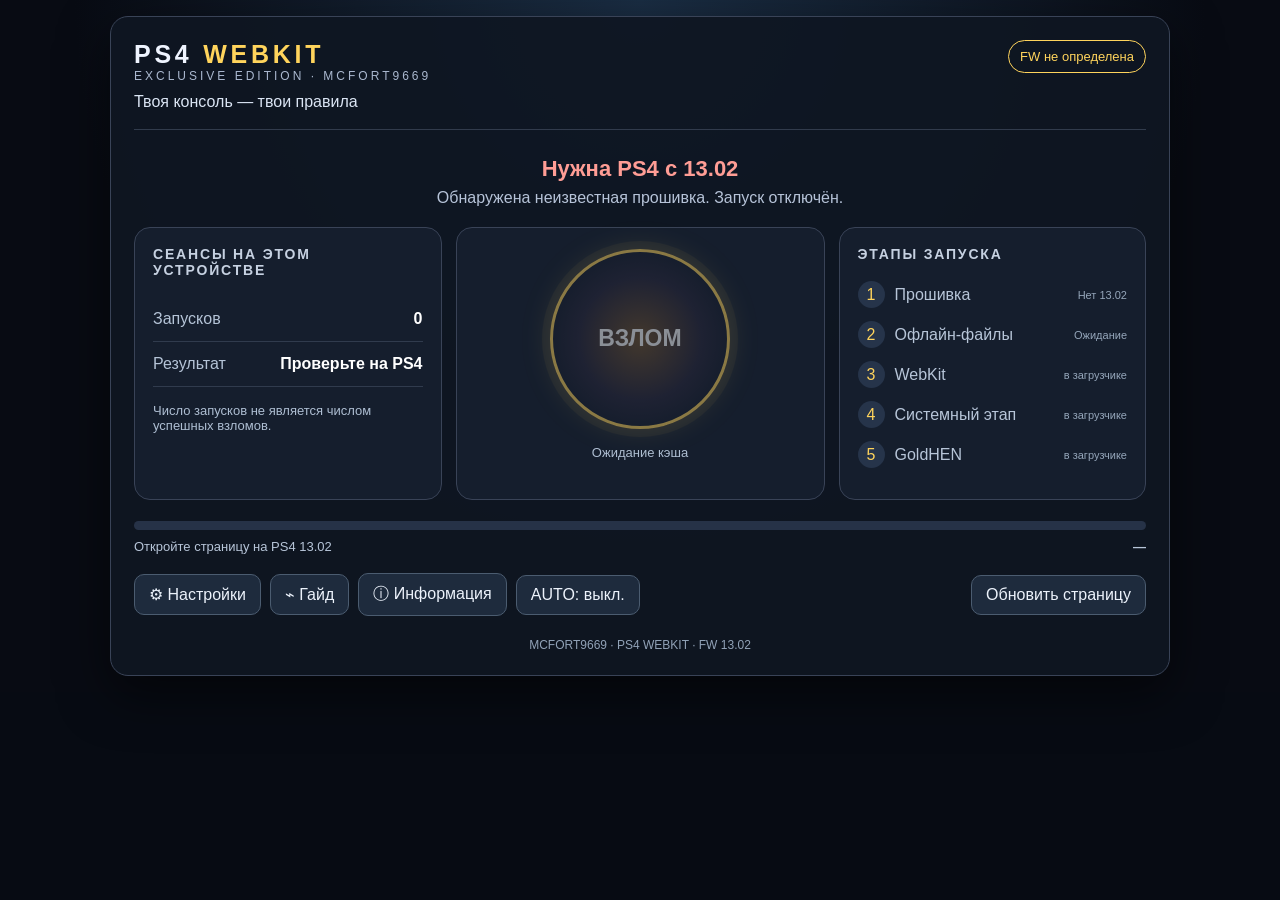
<file: index.html>
<!doctype html>
<html lang="ru" manifest="cache.appcache">
<head>
<meta charset="utf-8"><meta name="viewport" content="width=device-width,initial-scale=1">
<meta name="theme-color" content="#080b12"><title>PS4 WEBKIT · EXCLUSIVE EDITION · 13.02</title>
<style>
*{box-sizing:border-box}html,body{margin:0;min-height:100%;background:#070b13;color:#eff4ff;font-family:Arial,Helvetica,sans-serif}body{padding:16px;background:radial-gradient(circle at 50% 0%,#1a2d43,#080b13 60%)}button,select{font:inherit}button{cursor:pointer}button:disabled{cursor:default;opacity:.5}button:focus,select:focus{outline:2px solid #ffdc85;outline-offset:3px}.shell{max-width:1060px;margin:auto;border:1px solid #394357;border-radius:18px;padding:23px;background:rgba(15,22,34,.93);box-shadow:0 18px 50px #0008}.header{display:flex;justify-content:space-between;align-items:start;gap:16px;border-bottom:1px solid #313b4c;padding-bottom:18px}.brand{font-size:25px;font-weight:900;letter-spacing:.15em}.brand strong{color:var(--accent,#ffd45c)}.sub{font-size:12px;color:#aab8cf;letter-spacing:.25em}.slogan{margin:10px 0 0;color:#dbe5f4}.badge{color:var(--accent,#ffd45c);font-size:13px;border:1px solid currentColor;padding:8px 11px;border-radius:99px;white-space:nowrap}.intro{text-align:center;margin:26px 0 20px}.intro h1{font-size:22px;margin:0 0 7px}.intro p{margin:0;color:#b6c3d8}.board{display:grid;grid-template-columns:1fr 1.2fr 1fr;gap:14px}.card{border:1px solid #394357;background:#151e2d;border-radius:16px;padding:18px;min-height:248px}.card h2{font-size:14px;text-transform:uppercase;letter-spacing:.13em;color:#c6d1e1;margin:0 0 19px}.metric{display:flex;justify-content:space-between;padding:13px 0;border-bottom:1px solid #303b4d}.metric b{color:#fff}.metric span{color:#b5c4d7}.action{text-align:center;display:flex;flex-direction:column;justify-content:center;align-items:center}.launch{width:180px;height:180px;border-radius:50%;border:3px solid var(--accent,#ffd45c);background:radial-gradient(circle,#70522d 0%,#282639 50%,#141c2b 75%);color:#fff;box-shadow:0 0 0 8px #ffd45c17,0 0 28px #ffd45c44;font-size:23px;font-weight:800;white-space:pre-line}.hint{color:#aebed2;font-size:13px;min-height:34px;margin:16px 0 0}.steps{list-style:none;margin:0;padding:0}.steps li{display:flex;gap:10px;align-items:center;margin:0 0 13px;color:#b7c5d8}.num{display:grid;place-items:center;background:#26344a;border-radius:50%;width:27px;height:27px;color:var(--accent,#ffd45c);flex:none}.steps em{font-style:normal;margin-left:auto;font-size:11px;color:#95a6ba}.track{height:9px;border-radius:8px;background:#263247;overflow:hidden;margin:21px 0 9px}.track i{display:block;height:100%;width:0;background:var(--accent,#ffd45c);transition:width .2s}.cacheline{display:flex;justify-content:space-between;font-size:13px;color:#b7c5d8}.menu{display:flex;flex-wrap:wrap;align-items:center;gap:9px;margin-top:19px}.menu button{border:1px solid #4b5c70;background:#1e2b3d;color:#ecf2fb;padding:10px 14px;border-radius:10px}.menu button:hover{border-color:var(--accent,#ffd45c)}.menu .right{margin-left:auto}.panel{border:1px solid #394357;border-radius:12px;background:#111927;padding:18px;margin-top:15px}.panel[hidden]{display:none}.panel h2{font-size:17px;margin:0 0 12px}.panel p{color:#c3d0e0;line-height:1.55}.panel label{display:inline-block;margin:8px 16px 8px 0;color:#c3d0e0}.panel select{display:block;margin-top:8px;background:#182638;color:#fff;border:1px solid #5a6a80;border-radius:6px;padding:8px}.panel input{accent-color:#ffd45c}.foot{color:#91a2b7;font-size:12px;margin:22px 0 0;text-align:center}.ok{color:#7fe0ae!important}.bad{color:#ff9d95!important}.warn{color:#ffd68c!important}@media(max-width:800px){.board{grid-template-columns:1fr}.card{min-height:0}.action{min-height:235px}.shell{padding:17px}.brand{font-size:19px}.badge{font-size:11px}.intro{margin:18px 0}.menu .right{margin-left:0}}
</style>
</head>
<body><main class="shell">
<header class="header"><div><div class="brand">PS4 <strong>WEBKIT</strong></div><div class="sub">EXCLUSIVE EDITION · MCFORT9669</div><p class="slogan">Твоя консоль — твои правила</p></div><div class="badge" id="fw">FW 13.02</div></header>
<section class="intro" aria-live="polite"><h1 id="state">Подготовка хоста</h1><p id="detail">Проверяем прошивку и офлайн-кэш.</p></section>
<section class="board"><div class="card"><h2>Сеансы на этом устройстве</h2><div class="metric"><span>Запусков</span><b id="attempts">0</b></div><div class="metric"><span>Результат</span><b>Проверьте на PS4</b></div><p class="hint">Число запусков не является числом успешных взломов.</p></div><div class="card action"><button class="launch" id="launch" type="button" disabled>ВЗЛОМ</button><p class="hint" id="buttonHint">Ожидание кэша</p></div><div class="card"><h2>Этапы запуска</h2><ol class="steps"><li><span class="num">1</span>Прошивка <em id="s1">Проверка</em></li><li><span class="num">2</span>Офлайн-файлы <em id="s2">Ожидание</em></li><li><span class="num">3</span>WebKit <em>в загрузчике</em></li><li><span class="num">4</span>Системный этап <em>в загрузчике</em></li><li><span class="num">5</span>GoldHEN <em>в загрузчике</em></li></ol></div></section>
<div class="track"><i id="bar"></i></div><div class="cacheline"><span id="cacheText">Проверяем кэш</span><b id="percent">—</b></div>
<nav class="menu"><button type="button" data-panel="settings">⚙ Настройки</button><button type="button" data-panel="guide">⌁ Гайд</button><button type="button" data-panel="info">ⓘ Информация</button><button type="button" id="auto" aria-pressed="false">AUTO: выкл.</button><button type="button" class="right" id="reload">Обновить страницу</button></nav>
<section id="settings" class="panel" hidden><h2>Настройки оформления</h2><label>Цвет акцента<select id="accent"><option value="#ffd45c">Золотой</option><option value="#65e5d1">Бирюзовый</option><option value="#8fc4ff">Голубой</option><option value="#bb9aff">Фиолетовый</option><option value="#91e8a0">Зелёный</option></select></label><label><input id="logMode" type="checkbox"> Показывать технический журнал во время запуска</label><p>Оформление и настройки относятся к стартовому экрану. Журнал включается штатным параметром загрузчика; для обычного запуска оставьте его выключенным.</p></section>
<section id="guide" class="panel" hidden><h2>Как пользоваться</h2><p>Откройте адрес на PS4 с прошивкой 13.02. При первой установке дождитесь загрузки офлайн-файлов, затем нажмите «ВЗЛОМ». На последующих запусках сохранённый кэш позволит открыть хост без сети. После ошибки перезагрузите консоль перед новой попыткой. Не закрывайте страницу во время работы загрузчика.</p></section>
<section id="info" class="panel" hidden><h2>О комплекте</h2><p>Exclusive Edition для PS4 13.02. Цепочка запуска и патч взяты из aiofix. Для FW 13.02 выбран GoldHEN 2.4b18.13 из нового архива; работа этой комбинации на консоли пока не подтверждена. Число успешных запусков определяется по результату на самой консоли.</p></section>
<p class="foot">MCFORT9669 · PS4 WEBKIT · FW 13.02</p></main>
<script>
(function(){'use strict';var $=function(id){return document.getElementById(id)},ac=window.applicationCache,ready=false,launched=false,auto=false;var key='mcfort9669.exclusive.1302.';
function set(t,d,c){$('state').textContent=t;$('state').className=c||'';$('detail').textContent=d}
function cache(t,p){$('cacheText').textContent=t;if(typeof p==='number'){$('percent').textContent=p+'%';$('bar').style.width=p+'%'}else $('percent').textContent='—'}
function save(n,v){try{localStorage.setItem(key+n,String(v))}catch(e){}}
function read(n){try{return localStorage.getItem(key+n)}catch(e){return null}}
function go(){if(!ready||launched)return;launched=true;var n=parseInt(read('attempts')||'0',10);if(!isFinite(n)||n<0)n=0;n++;save('attempts',n);$('attempts').textContent=String(n);$('launch').disabled=true;set('Запуск загрузчика','Следующие этапы выполняет исходный модуль.','warn');location.href='jb.html'+($('logMode').checked?'?log=1':'')}
function done(t){ready=true;$('s2').textContent='Готово';$('launch').disabled=false;cache(t,100);set('Готово к запуску','Нажмите «ВЗЛОМ» для PS4 13.02.','ok');$('buttonHint').textContent='Один запуск за раз';if(auto)setTimeout(go,350)}
function fail(t){ready=false;$('launch').disabled=true;$('s2').textContent='Ошибка';cache(t);set('Офлайн-кэш не готов','Проверьте соединение и загрузите страницу снова.','bad')}
$('attempts').textContent=read('attempts')||'0';var color=read('accent');if(color&&/^#[0-9a-f]{6}$/i.test(color)){$('accent').value=color;document.documentElement.style.setProperty('--accent',color)}$('accent').onchange=function(){document.documentElement.style.setProperty('--accent',this.value);save('accent',this.value)};$('logMode').checked=read('log')==='1';$('logMode').onchange=function(){save('log',this.checked?'1':'0')};auto=read('auto')==='1';function autoText(){$('auto').textContent=auto?'AUTO: вкл.':'AUTO: выкл.';$('auto').setAttribute('aria-pressed',auto?'true':'false')}autoText();$('auto').onclick=function(){auto=!auto;save('auto',auto?'1':'0');autoText();if(auto&&ready)go()};$('launch').onclick=go;$('reload').onclick=function(){location.reload()};var tabs=document.querySelectorAll('[data-panel]');for(var i=0;i<tabs.length;i++)tabs[i].onclick=function(){var id=this.getAttribute('data-panel'),p=$(id);p.hidden=!p.hidden};
var m=/PlayStation\s+4[\/ ](\d+)\.(\d+)/i.exec(navigator.userAgent),fw=null;if(m){var minor=parseInt(m[2],16).toString(16);if(minor.length<2)minor='0'+minor;fw=m[1]+'.'+minor}$('fw').textContent=fw?'FW '+fw:'FW не определена';if(fw!=='13.02'){$('s1').textContent='Нет 13.02';set('Нужна PS4 с 13.02','Обнаружена '+(fw||'неизвестная прошивка')+'. Запуск отключён.','bad');cache('Откройте страницу на PS4 13.02');return}$('s1').textContent='13.02 ✓';$('s2').textContent='Проверка';if(!ac){fail('AppCache недоступен');return}
ac.addEventListener('downloading',function(){ready=false;$('launch').disabled=true;$('s2').textContent='Загрузка';cache('Сохраняем файлы',0);set('Установка кэша','Дождитесь загрузки всех файлов.')},false);
ac.addEventListener('progress',function(e){if(e&&e.total)cache('Сохраняем файлы',Math.min(99,Math.round(e.loaded/e.total*100)))},false);
ac.addEventListener('cached',function(){done('Офлайн-кэш сохранён')},false);ac.addEventListener('noupdate',function(){done('Кэш актуален')},false);
ac.addEventListener('updateready',function(){try{ac.swapCache()}catch(e){}ready=false;$('launch').disabled=true;cache('Обновление готово');set('Обновление готово','Закройте и снова откройте браузер перед запуском.','warn')},false);
ac.addEventListener('error',function(){if(ac.status===ac.IDLE)done('Используется сохранённый кэш');else fail('Ошибка установки кэша')},false);
ac.addEventListener('obsolete',function(){fail('Кэш удалён с сервера')},false);
if(ac.status===ac.IDLE)done('Используется сохранённый кэш');else if(ac.status===ac.UPDATEREADY){try{ac.swapCache()}catch(e){}set('Обновление готово','Перезапустите браузер.','warn')}else cache('Проверяем офлайн-файлы');
})();
</script></body></html>
</file>
